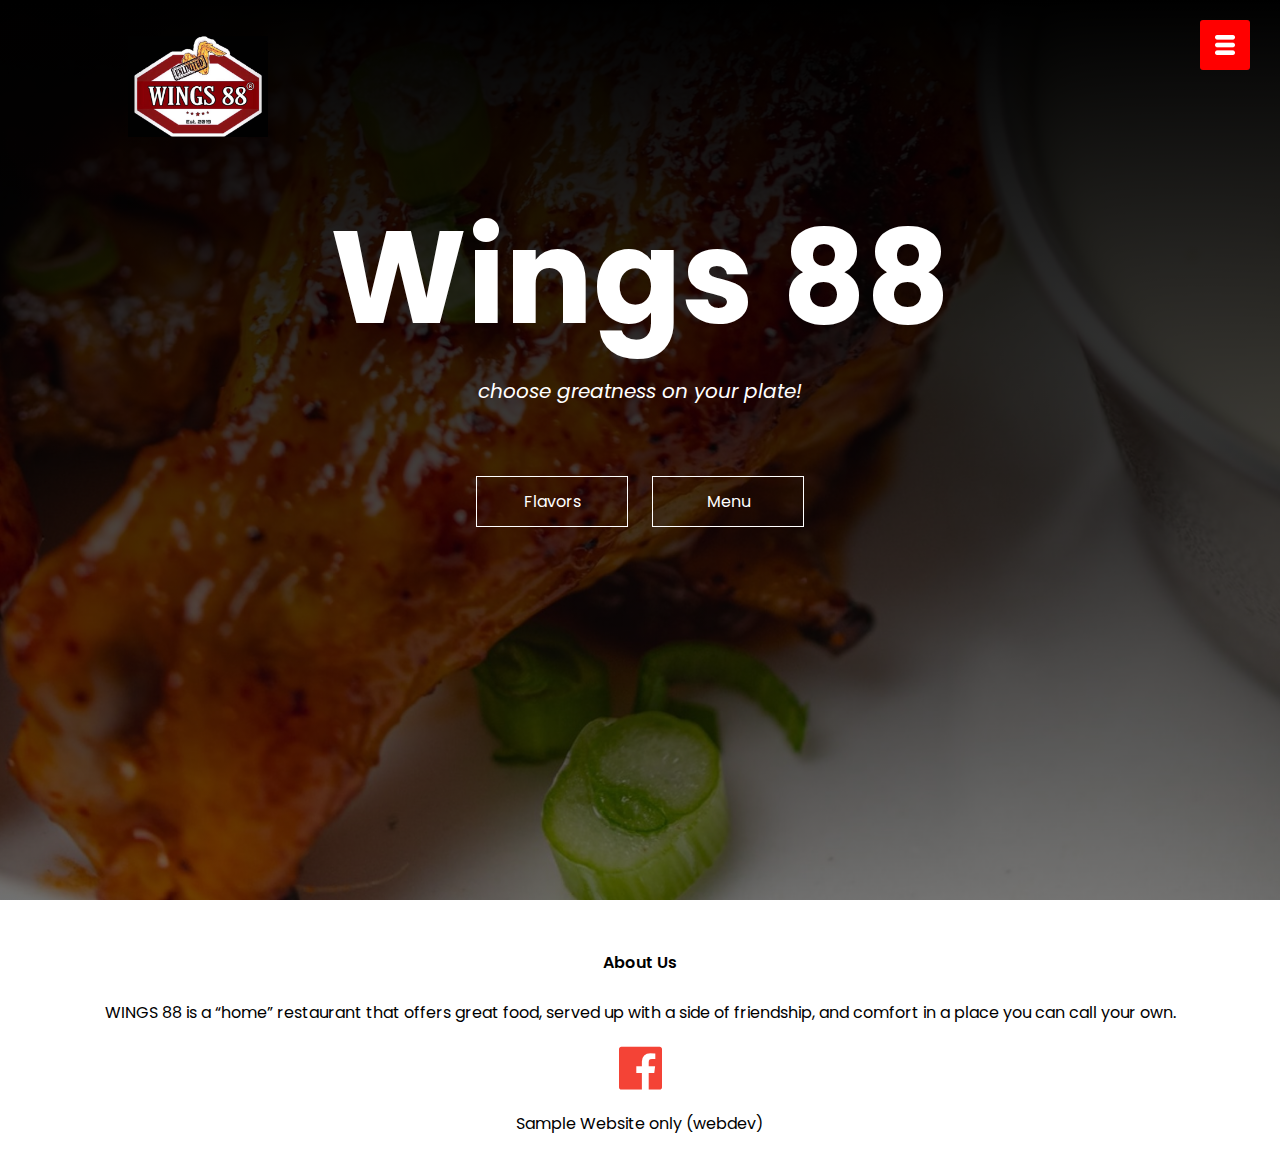
<file: index.html>
<!doctype html>
<html lang="en">
<head>
	<meta charset="UTF-8">
	<meta http-equiv="X-UA-Compatible" content="ie=edge">
	<link rel="stylesheet" href="style.css">
	<meta name="viewport" content="width=device-width, initial scale=1.0">
	<link rel="preconnect" href="https://fonts.googleapis.com">
	<link rel="preconnect" href="https://fonts.gstatic.com" crossorigin>
	<link href="https://fonts.googleapis.com/css2?family=Poppins:ital,wght@0,100;0,200;0,300;0,400;0,500;0,600;0,700;0,800;0,900;1,100;1,200;1,300;1,400;1,500;1,600;1,700;1,800;1,900&display=swap" rel="stylesheet">
	<link rel="stylesheet" href="https://cdnjs.cloudflare.com/ajax/libs/font-awesome/4.7.0/css/font-awesome.min.css">

<title>88Landing</title>
</head>
<body>
  <!-- Proper html tag is nav not navbar  
  <nav>
    <ul class="nav-list">
      <li class="nav-item">
        <a href="#">
            <img src="images/logo88.png"  class="logotop"></a>
      </li>
      <li class="nav-item">
        <a href="#">About</a>
      </li>
      <li class="nav-item">
        <a href="#">Work</a>
      </li>
      <li class="nav-item">
        <a href="#">Contact</a>
      </li>
      <li class="nav-item">
        <a href="#">Donate</a>
      </li>
    </ul>
  </nav>
   -->
<section id="banner">
	<img src="images/logo88.png" class="logo">
	<div class="banner-text">
		<h1>Wings 88</h1>
		<p>choose greatness on your plate!</p>
		<div class="banner-btn">
			<a href="flavors.html"><span></span>Flavors</a>
			<a href="menu.html"><span></span>Menu</a>
		</div>
	</div>
</section>

<div id="sidenav">
	<nav>
	<ul>
		<li><a href="index.html">HOME</a></li>
		<li><a href="flavors.html">FLAVORS</a></li>
		<li><a href="menu.html">MENU</a></li>
		<li><a href="reviews.html">WHY CHOOSE US</a></li>
		<li><a href="contact.html">FIND US</a></li>
	</ul>
	</nav>
</div>
<div id="menuBtn">
	<img src="images/menu.png" id="menu">
</div>

<!--Footer-->
<section class="footer">
	<h4>About Us</h4>
	<p>WINGS 88 is a “home” restaurant that offers great food, 
	served up with a side of friendship, and comfort in a place you 
	can call your own. </p>
	
	<div class="icons">
	<a href="https://www.facebook.com/Wings88RestaurantMainPH" target="_blank">
		<i class=" fa fa-facebook-official"></i></a>
		
	</div>
	<p> Sample Website only (webdev)</p>
</section>



<!--Flavors
<section id="service">
<div class="title-text">
<p>FLAVORS</p>
<h1>We Provide</h1>
</div>
<div class="service-box">
	<div class="single-service">
	<a href="https://www.facebook.com/Wings88RestaurantMainPH" target="_blank">
		<img src="images/1.png">
		<div class="overlay"></div>
		<div class="service-desc"></a>
			<h3>CLASSIC BUFFALO</h3>
			<hr>
			<p>perfectly paired with Ranch Dip or Mayonnaise</p>  
		</div>
	</div>
	<div class="single-service">
	<a href="https://www.facebook.com/Wings88RestaurantMainPH" target="_blank">
		<img src="images/2.png">
		<div class="overlay"></div>
		<div class="service-desc"></a>
			<h3>EXTRA SPICY BUFFALO</h3>
			<hr>
			<p>thrice the spice of our Classic 
			Buffalo that is also perfect with dips.</p>  
		</div>
	</div>
	<div class="single-service">
	<a href="https://www.facebook.com/Wings88RestaurantMainPH" target="_blank">
		<img src="images/3.png">
		<div class="overlay"></div>
		<div class="service-desc"></a>
			<h3>HONEY GARLIC</h3>
			<hr>
			<p>a delicious alternative to the classic 
			spicy hot wing, with a buttery and sweet flavor.</p>  
		</div>
	</div>
	<div class="single-service">
	<a href="https://www.facebook.com/Wings88RestaurantMainPH" target="_blank">
		<img src="images/4.png">
		<div class="overlay"></div>
		<div class="service-desc"></a>
			<h3>GARLIC PARMESAN</h3>
			<hr>
			<p>a mixture of melted butter, garlic, and secret spices, 
			topped with a generous amount of Parmesan cheese.</p>  
		</div>
	</div>
	<div class="single-service">
	<a href="https://www.facebook.com/Wings88RestaurantMainPH" target="_blank">
		<img src="images/5.png">
		<div class="overlay"></div>
		<div class="service-desc"></a>
			<h3>KOREAN BBQ</h3>
			<hr>
			<p>homemade sauce with a perfect combination 
			of sweet, savory and spicy taste of Korean Soy.</p>  
		</div>
	</div>
	<div class="single-service">
	<a href="https://www.facebook.com/Wings88RestaurantMainPH" target="_blank">
		<img src="images/6.png">
		<div class="overlay"></div>
		<div class="service-desc"></a>
			<h3>SIZZLING SISIG</h3>
			<hr>
			<p>the first and the only flavor of chicken 
			wings with a Pinoy twist! 100% pork-free.</p>  
		</div>
	</div>
	<div class="single-service">
	<a href="https://www.facebook.com/Wings88RestaurantMainPH" target="_blank">
		<img src="images/7.png">
		<div class="overlay"></div>
		<div class="service-desc"></a>
			<h3>BUTTER 'N BASIL</h3>
			<hr>
			<p>butter sauce with Fresh Basil, made with the finest
			ingredients that will surely enrich your appetite.</p>  
		</div>
	</div>
	<div class="single-service">
	<a href="https://www.facebook.com/Wings88RestaurantMainPH" target="_blank">
		<img src="images/8.png">
		<div class="overlay"></div>
		<div class="service-desc"></a>
			<h3>NACHO CHEESE</h3>
			<hr>
			<p>get that wings-and-dip vibe with our very own 
			recipe of smooth and creamy cheese using natural 
			and flavorful ingredients.</p>  
		</div>
	</div>
</div>
</section>
-->


<!--reviews
<section id="reviews">
	<div class="title-text">
	<p>REVIEWS</p>
	<h1>Unli pakpak88 customer's review</h1>
	</div>
	<div class="reviews-row">
		<div class="reviews-col">
			<div class="user">
				<img src="images/user2.png">
				<div class="user-info">
				<a href="https://www.facebook.com/Wings88RestaurantMainPH/reviews/?ref=page_internal" target ="_blank">
					<h4>Flare Arlgrande</h4>
					<small>@keyaru_samaaahh</small></a>
				</div>
			</div>
		<p>Masarap food at sarap ding tumambay dito 
		pang barkada talaga Thanks po sa mababait na staff 😍🥰 
		sorry po ang ingay namin hehehe ✌🏻✌🏻😬😁</p>
		</div>
		<div class="reviews-col">
		<div class="user">
				<img src="images/user1.png">
				<div class="user-info">
				<a href="https://www.facebook.com/Wings88RestaurantMainPH/reviews/?ref=page_internal" target ="_blank">
					<h4>Setsuna</h4>
					<small>@keyaru_samaaahhhhhhhhhh</small></a>
				</div>
			</div>
		<p>Good food 👌🏻 and also friendly crew. They also serve freshly 
		cooked wings. The owners was very accommodating and takes the 
		customers comment positively 😍 GOOD JOB!</p>
		</div>
		<div class="reviews-col">
		<div class="user">
				<img src="images/user3.png">
				<div class="user-info">
				<a href="https://www.facebook.com/Wings88RestaurantMainPH/reviews/?ref=page_internal" target ="_blank">
					<h4>Eve Reese</h4>
					<small>@keyaru_sama</small></a>
				</div>
			</div>
		<p>Sobrang solid ng lasa ng wings and fries! 🤗🔥 'Yong nacho 
		cheese flavor bago sa panlasa namin. 🤗 Accommodating din 
		ang staff at mabilis ang serving. Sa uulitin po ulit. Thank you. 🤗❤️</p>
		</div>
</section>
-->

<script>
var menuBtn = document.getElementById("menuBtn")
var sidenav = document.getElementById("sidenav")
var menu = document.getElementById("menu")

sidenav.style.right = "-250px"

menuBtn.onclick = function(){
	if(sidenav.style.right == "-250px"){
		sidenav.style.right = "0";
		menu.src = "images/close.png";
	}
	else{
		sidenav.style.right = "-250px";
		menu.src = "images/menu.png";
	}
}
</script>

</body>
</html>
</file>
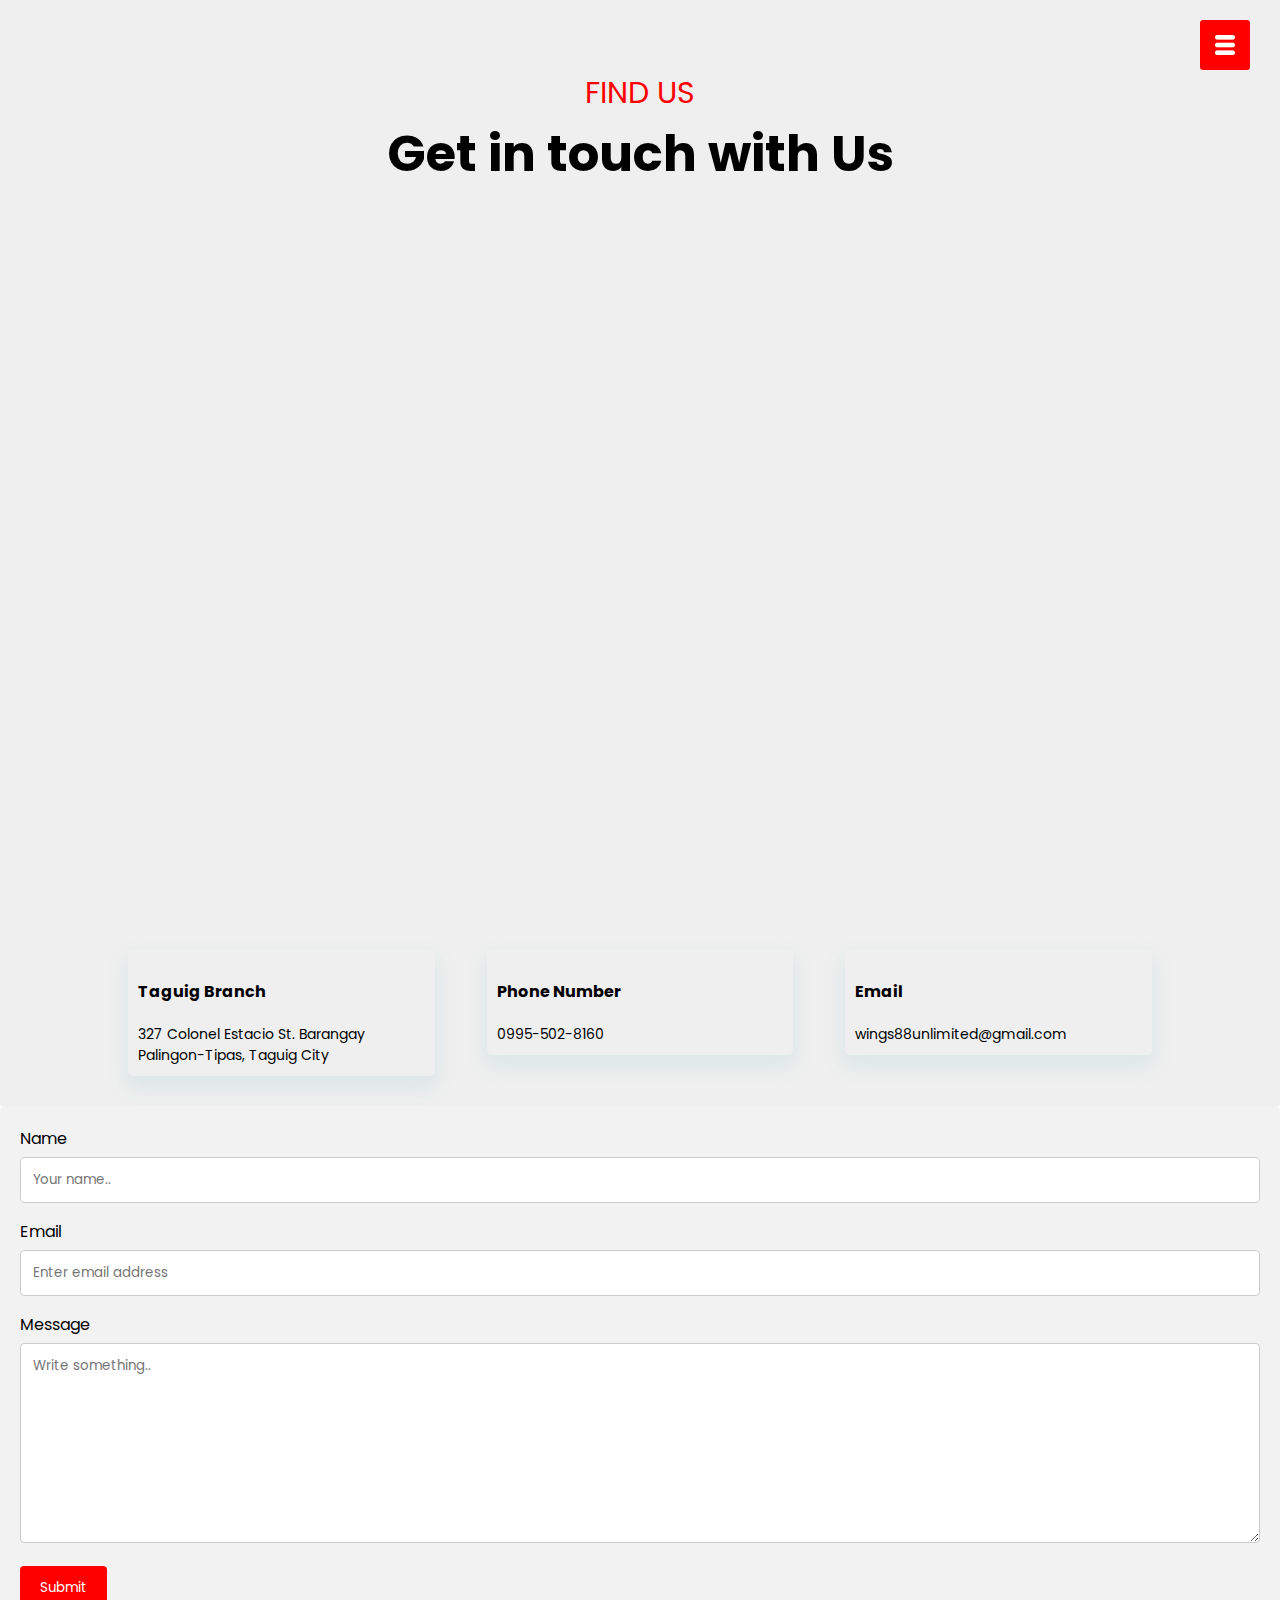
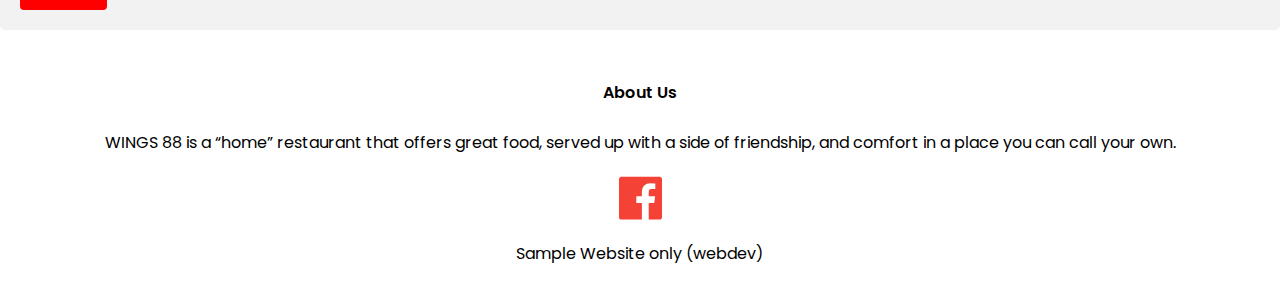
<file: contact.html>
<!doctype html>
<html lang="en">
<head>
	<meta charset="UTF-8">
	<meta http-equiv="X-UA-Compatible" content="ie=edge">
	<link rel="stylesheet" href="contactcss.css">
	<meta name="viewport" content="width=device-width, initial scale=1.0">
	<link rel="preconnect" href="https://fonts.googleapis.com">
	<link rel="preconnect" href="https://fonts.gstatic.com" crossorigin>
	<link href="https://fonts.googleapis.com/css2?family=Poppins:ital,wght@0,100;0,200;0,300;0,400;0,500;0,600;0,700;0,800;0,900;1,100;1,200;1,300;1,400;1,500;1,600;1,700;1,800;1,900&display=swap" rel="stylesheet">
	<link rel="stylesheet" href="https://cdnjs.cloudflare.com/ajax/libs/font-awesome/4.7.0/css/font-awesome.min.css">

<title>88Contact</title>
</head>
<body>

<div id="sidenav">
	<nav>
	<ul>
		<li><a href="index.html">HOME</a></li>
		<li><a href="flavors.html">FLAVORS</a></li>
		<li><a href="menu.html">MENU</a></li>
		<li><a href="reviews.html">WHY CHOOSE US</a></li>
		<li><a href="contact.html">FIND US</a></li>
	</ul>
	</nav>
</div>
<div id="menuBtn">
	<img src="images/menu.png" id="menu">
</div>

<!--Contact -->
<section id="contacts">
<div class="title-text">
<p>FIND US</p>
<h1>Get in touch with Us</h1>
</div>
<div class="location">
		<iframe src="https://www.google.com/maps/embed?
		pb=!1m18!1m12!1m3!1d15447.448338014277!2d121.068
		42212808714!3d14.549878287355414!2m3!1f0!2f0!3f0!
		3m2!1i1024!2i768!4f13.1!3m3!1m2!1s0x3397c70f0fb6e8db%
		3A0xebfbb127fe322cb0!2sWINGS%2088%20-%20Main!5e0!3m2!
		1sen!2sph!4v1637220502625!5m2!1sen!2sph" width="600" 
		height="450" style="border:0;" allowfullscreen="" loading="lazy"></iframe>
</div>
</section>

<!--Reviews-->
<section id="reviews">
	
	<div class="reviews-row">
		<div class="reviews-col">
			<div class="user">
				
				<div class="user-info">
				<a href="https://www.facebook.com/Wings88RestaurantMainPH/reviews/?ref=page_internal" target ="_blank">
					<h4>Taguig Branch</h4>
					<small></small></a>
				</div>
			</div>
		<p>327 Colonel Estacio St. Barangay Palingon-Tipas, Taguig City</p>
		</div>
		<div class="reviews-col">
		<div class="user">
				
				<div class="user-info">
				<a href="https://www.facebook.com/Wings88RestaurantMainPH/reviews/?ref=page_internal" target ="_blank">
					<h4>Phone Number</h4>
					<small></small></a>
				</div>
			</div>
		<p>0995-502-8160</p>
		</div>
		<div class="reviews-col">
		<div class="user">
				
				<div class="user-info">
				<a href="https://www.facebook.com/Wings88RestaurantMainPH/reviews/?ref=page_internal" target ="_blank">
					<h4>Email</h4>
					<small></small></a>
				</div>
			</div>
		<p>wings88unlimited@gmail.com</p>
		</div>
</section>




<section class="contactus">

	<div class="container">
  <form action="/action_page.php">
    <label for="fname">Name</label>
    <input type="text" id="fname" name="name" placeholder="Your name..">

    <label for="lname">Email</label>
    <input type="text" id="lname" name="email" placeholder="Enter email address">

    <label for="subject">Message</label>
    <textarea id="subject" name="message" placeholder="Write something.." style="height:200px"></textarea>

    <input type="submit" value="Submit">
  </form>
</div>

</div>
</section>




<!--Footer-->
<section class="footer">
	<h4>About Us</h4>
	<p>WINGS 88 is a “home” restaurant that offers great food, 
	served up with a side of friendship, and comfort in a place you 
	can call your own. </p>
	<div class="icons">
	<a href="https://www.facebook.com/Wings88RestaurantMainPH" target="_blank">
		<i class=" fa fa-facebook-official"></i></a>
		
	</div>
	<p> Sample Website only (webdev)</p>
</section>

<script>
var menuBtn = document.getElementById("menuBtn")
var sidenav = document.getElementById("sidenav")
var menu = document.getElementById("menu")

sidenav.style.right = "-250px"

menuBtn.onclick = function(){
	if(sidenav.style.right == "-250px"){
		sidenav.style.right = "0";
		menu.src = "images/close.png";
	}
	else{
		sidenav.style.right = "-250px";
		menu.src = "images/menu.png";
	}
}
</script>

</body>
</html>
</file>
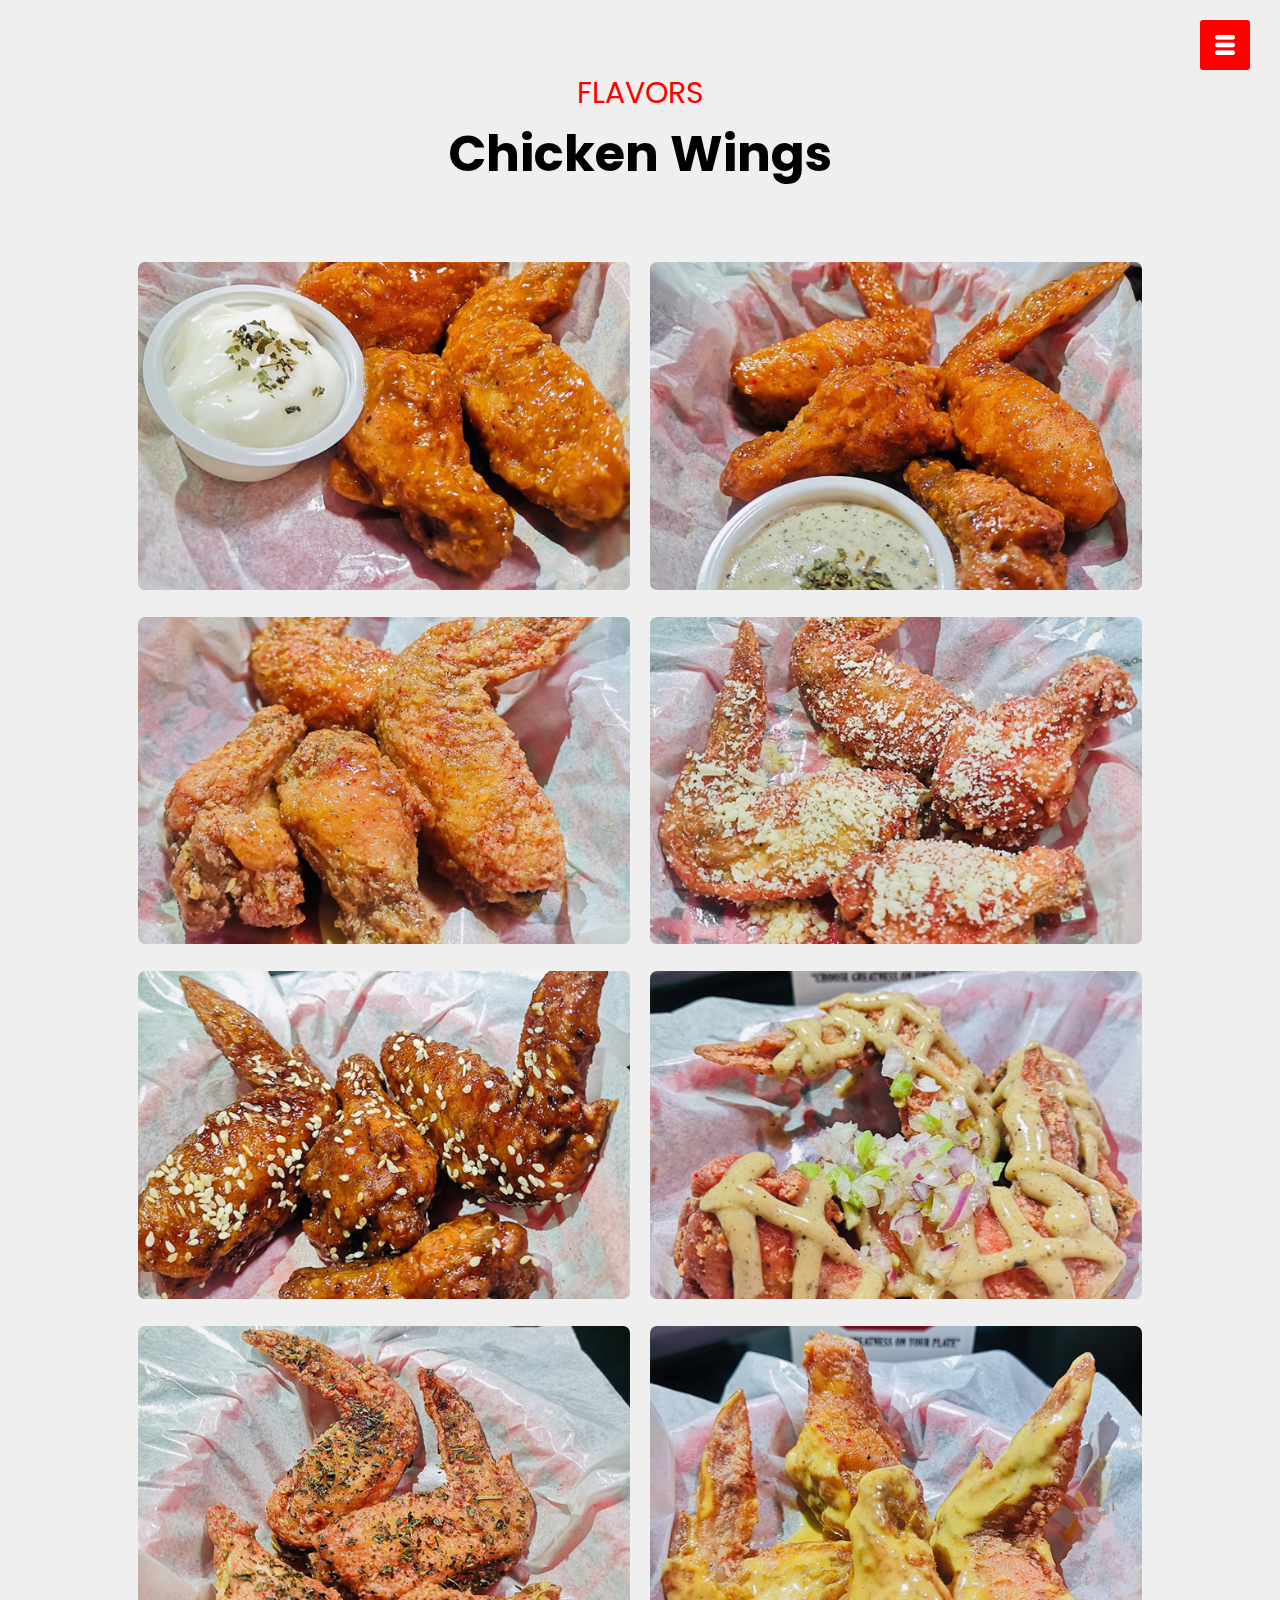
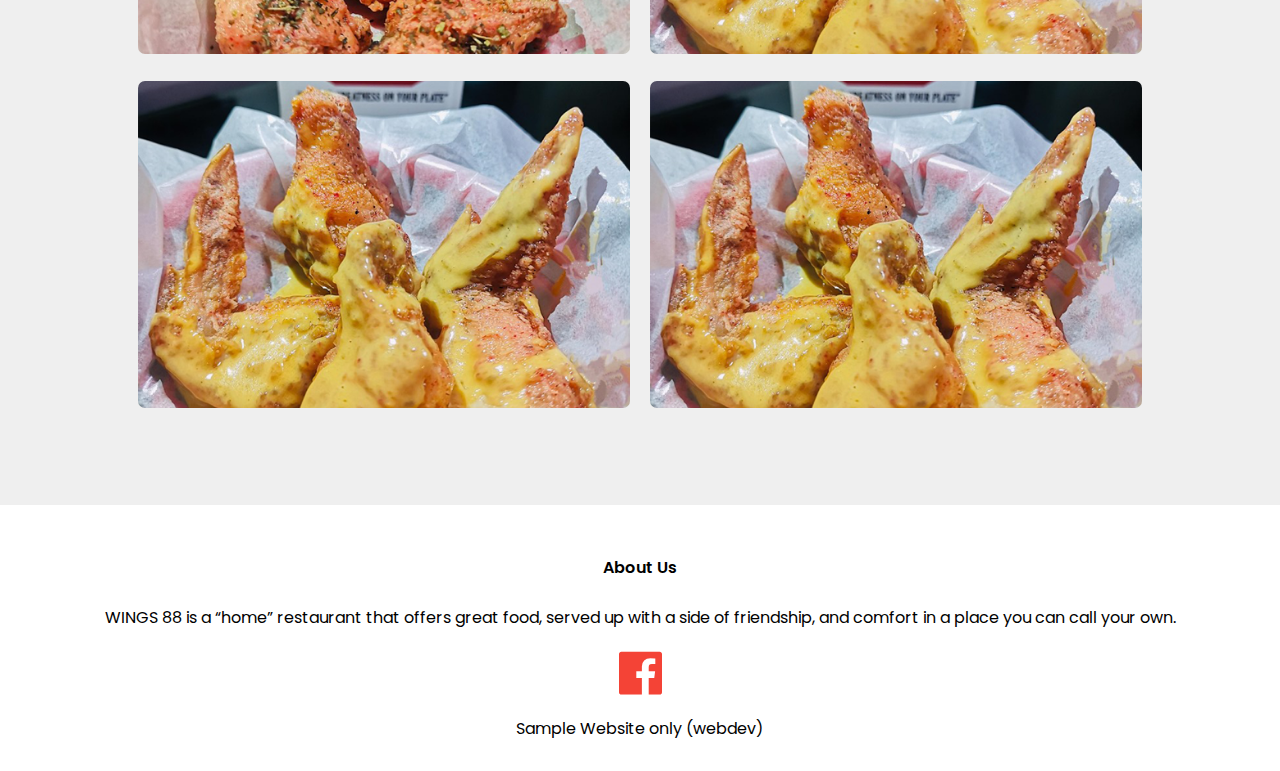
<file: flavors.html>
<!doctype html>
<html lang="en">
<head>
	<meta charset="UTF-8">
	<meta http-equiv="X-UA-Compatible" content="ie=edge">
	<link rel="stylesheet" href="flavorscss.css">
	<meta name="viewport" content="width=device-width, initial scale=1.0">
	<link rel="preconnect" href="https://fonts.googleapis.com">
	<link rel="preconnect" href="https://fonts.gstatic.com" crossorigin>
	<link href="https://fonts.googleapis.com/css2?family=Poppins:ital,wght@0,100;0,200;0,300;0,400;0,500;0,600;0,700;0,800;0,900;1,100;1,200;1,300;1,400;1,500;1,600;1,700;1,800;1,900&display=swap" rel="stylesheet">
	<link rel="stylesheet" href="https://cdnjs.cloudflare.com/ajax/libs/font-awesome/4.7.0/css/font-awesome.min.css">
<title>88Flavors</title>
</head>
<body>
<div id="sidenav">
	<nav>
	<ul>
		<li><a href="index.html">HOME</a></li>
		<li><a href="flavors.html">FLAVORS</a></li>
		<li><a href="menu.html">MENU</a></li>
		<li><a href="reviews.html">WHY CHOOSE US</a></li>
		<li><a href="contact.html">FIND US</a></li>
	</ul>
	</nav>
</div>
<div id="menuBtn">
	<img src="images/menu.png" id="menu">
</div>

<!--Flavors -->
<section id="service">
<div class="title-text">
<p>FLAVORS</p>
<h1>Chicken Wings</h1>
</div>
<div class="service-box">
	<div class="single-service">
	<a href="https://www.facebook.com/Wings88RestaurantMainPH" target="_blank">
		<img src="images/1.png">
		<div class="overlay"></div>
		<div class="service-desc"></a>
			<h3>CLASSIC BUFFALO</h3>
			<hr>
			<p>perfectly paired with Ranch Dip or Mayonnaise</p>  
		</div>
	</div>
	<div class="single-service">
	<a href="https://www.facebook.com/Wings88RestaurantMainPH" target="_blank">
		<img src="images/2.png">
		<div class="overlay"></div>
		<div class="service-desc"></a>
			<h3>EXTRA SPICY BUFFALO</h3>
			<hr>
			<p>thrice the spice of our Classic 
			Buffalo that is also perfect with dips.</p>  
		</div>
	</div>
	<div class="single-service">
	<a href="https://www.facebook.com/Wings88RestaurantMainPH" target="_blank">
		<img src="images/3.png">
		<div class="overlay"></div>
		<div class="service-desc"></a>
			<h3>HONEY GARLIC</h3>
			<hr>
			<p>a delicious alternative to the classic 
			spicy hot wing, with a buttery and sweet flavor.</p>  
		</div>
	</div>
	<div class="single-service">
	<a href="https://www.facebook.com/Wings88RestaurantMainPH" target="_blank">
		<img src="images/4.png">
		<div class="overlay"></div>
		<div class="service-desc"></a>
			<h3>GARLIC PARMESAN</h3>
			<hr>
			<p>a mixture of melted butter, garlic, and secret spices, 
			topped with a generous amount of Parmesan cheese.</p>  
		</div>
	</div>
	<div class="single-service">
	<a href="https://www.facebook.com/Wings88RestaurantMainPH" target="_blank">
		<img src="images/5.png">
		<div class="overlay"></div>
		<div class="service-desc"></a>
			<h3>KOREAN BBQ</h3>
			<hr>
			<p>homemade sauce with a perfect combination 
			of sweet, savory and spicy taste of Korean Soy.</p>  
		</div>
	</div>
	<div class="single-service">
	<a href="https://www.facebook.com/Wings88RestaurantMainPH" target="_blank">
		<img src="images/6.png">
		<div class="overlay"></div>
		<div class="service-desc"></a>
			<h3>SIZZLING SISIG</h3>
			<hr>
			<p>the first and the only flavor of chicken 
			wings with a Pinoy twist! 100% pork-free.</p>  
		</div>
	</div>
	<div class="single-service">
	<a href="https://www.facebook.com/Wings88RestaurantMainPH" target="_blank">
		<img src="images/7.png">
		<div class="overlay"></div>
		<div class="service-desc"></a>
			<h3>BUTTER 'N BASIL</h3>
			<hr>
			<p>butter sauce with Fresh Basil, made with the finest
			ingredients that will surely enrich your appetite.</p>  
		</div>
	</div>
	<div class="single-service">
	<a href="https://www.facebook.com/Wings88RestaurantMainPH" target="_blank">
		<img src="images/8.png">
		<div class="overlay"></div>
		<div class="service-desc"></a>
			<h3>NACHO CHEESE</h3>
			<hr>
			<p>get that wings-and-dip vibe with our very own 
			recipe of smooth and creamy cheese using natural 
			and flavorful ingredients.</p>  
		</div>
	</div>
	<div class="single-service">
	<a href="https://www.facebook.com/Wings88RestaurantMainPH" target="_blank">
		<img src="images/8.png">
		<div class="overlay"></div>
		<div class="service-desc"></a>
			<h3>YANGNYEOM</h3>
			<hr>
			<p>get that wings-and-dip vibe with our very own 
			recipe of smooth and creamy cheese using natural 
			and flavorful ingredients.</p>  
		</div>
	</div>
	<div class="single-service">
	<a href="https://www.facebook.com/Wings88RestaurantMainPH" target="_blank">
		<img src="images/8.png">
		<div class="overlay"></div>
		<div class="service-desc"></a>
			<h3>SALTED EGG</h3>
			<hr>
			<p>get that wings-and-dip vibe with our very own 
			recipe of smooth and creamy cheese using natural 
			and flavorful ingredients.</p>  
		</div>
	</div>
</div>
</section>



<!--Footer-->
<section class="footer">
	<h4>About Us</h4>
	<p>WINGS 88 is a “home” restaurant that offers great food, 
	served up with a side of friendship, and comfort in a place you 
	can call your own. </p>
	<div class="icons">
	<a href="https://www.facebook.com/Wings88RestaurantMainPH" target="_blank">
		<i class=" fa fa-facebook-official"></i></a>
		
	</div>
	<p> Sample Website only (webdev)</p>
</section>




<script>
var menuBtn = document.getElementById("menuBtn")
var sidenav = document.getElementById("sidenav")
var menu = document.getElementById("menu")

sidenav.style.right = "-250px"

menuBtn.onclick = function(){
	if(sidenav.style.right == "-250px"){
		sidenav.style.right = "0";
		menu.src = "images/close.png";
	}
	else{
		sidenav.style.right = "-250px";
		menu.src = "images/menu.png";
	}
}
</script>
</body>
</html>
</file>
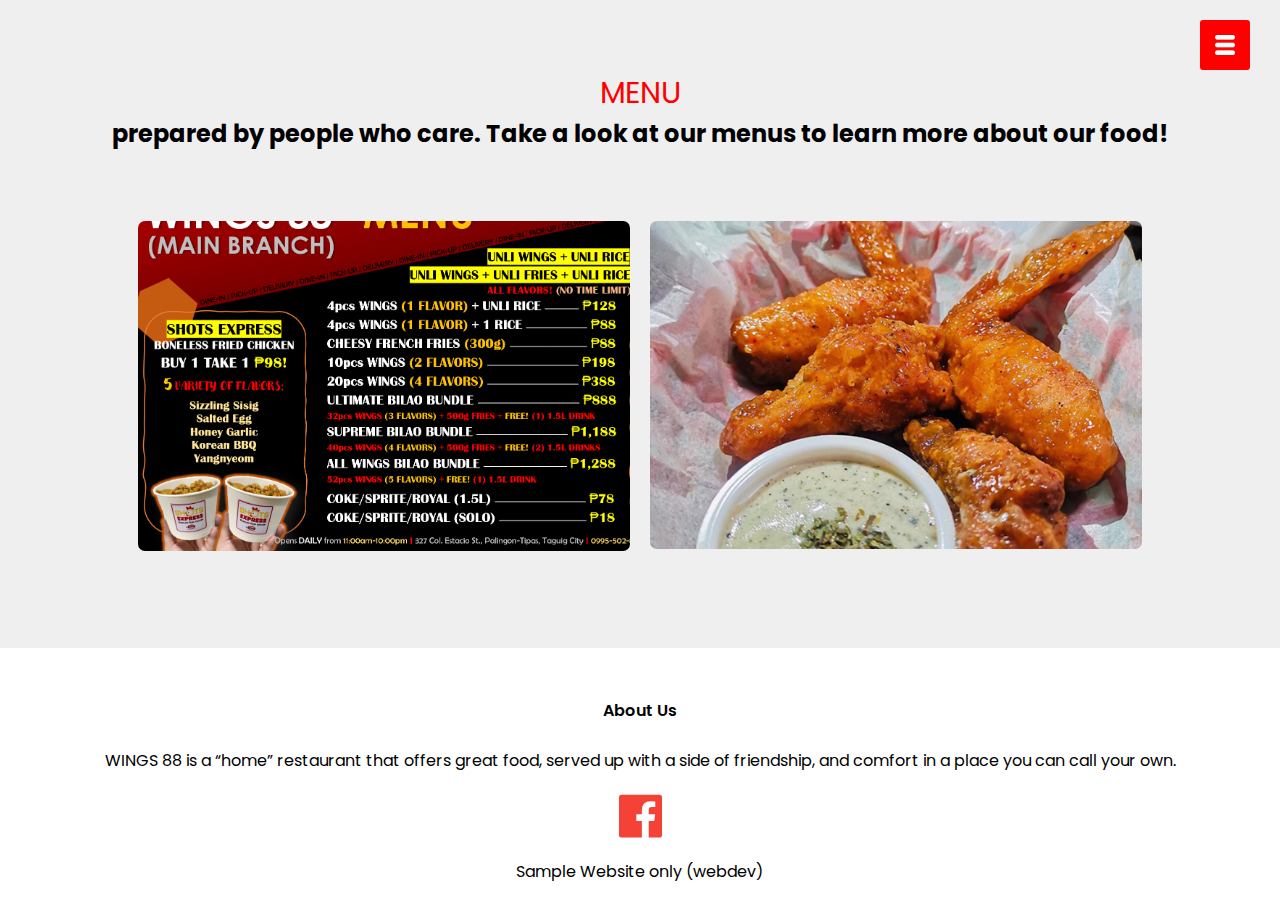
<file: menu.html>
<!doctype html>
<html lang="en">
<head>
	<meta charset="UTF-8">
	<meta http-equiv="X-UA-Compatible" content="ie=edge">
	<link rel="stylesheet" href="menu.css">
	<meta name="viewport" content="width=device-width, initial scale=1.0">
	<link rel="preconnect" href="https://fonts.googleapis.com">
	<link rel="preconnect" href="https://fonts.gstatic.com" crossorigin>
	<link href="https://fonts.googleapis.com/css2?family=Poppins:ital,wght@0,100;0,200;0,300;0,400;0,500;0,600;0,700;0,800;0,900;1,100;1,200;1,300;1,400;1,500;1,600;1,700;1,800;1,900&display=swap" rel="stylesheet">
	<link rel="stylesheet" href="https://cdnjs.cloudflare.com/ajax/libs/font-awesome/4.7.0/css/font-awesome.min.css">
<title>88Menu</title>
</head>
<body>
<div id="sidenav">
	<nav>
	<ul>
		<li><a href="index.html">HOME</a></li>
		<li><a href="flavors.html">FLAVORS</a></li>
		<li><a href="menu.html">MENU</a></li>
		<li><a href="reviews.html">WHY CHOOSE US</a></li>
		<li><a href="contact.html">FIND US</a></li>
	</ul>
	</nav>
</div>
<div id="menuBtn">
	<img src="images/menu.png" id="menu">
</div>

<!--Flavors -->
<section id="service">
<div class="title-text">
<p>MENU</p>
<h2>prepared by people who care. Take a look at our menus to learn more about our food!</h2>
</div>
<div class="service-box">
	<div class="single-service">
	<a href="https://www.facebook.com/Wings88RestaurantMainPH/photos/p.5578666495541349/5578666495541349" target="_blank">
		<img src="images/menu88.png">
		<div class="overlay"></div>
		<div class="service-desc"></a>
			<h3>OUR MENUS</h3>
			<hr>
			<p>Check out all of our Menus on FB Page!</p>  
		</div>
	</div>
	<div class="single-service">
	<a href="flavors.html" target="_blank">
		<img src="images/2.png">
		<div class="overlay"></div>
		<div class="service-desc"></a>
			<h3>Chicken Wings Flavors</h3>
			<hr>
			<p>All variations of Flavors of our Chicken Wings!</p>  
		</div>
	</div>

</div>
</section>



<!--Footer-->
<section class="footer">
	<h4>About Us</h4>
	<p>WINGS 88 is a “home” restaurant that offers great food, 
	served up with a side of friendship, and comfort in a place you 
	can call your own. </p>
	<div class="icons">
	<a href="https://www.facebook.com/Wings88RestaurantMainPH" target="_blank">
		<i class=" fa fa-facebook-official"></i></a>
		
	</div>
	<p> Sample Website only (webdev)</p>
</section>




<script>
var menuBtn = document.getElementById("menuBtn")
var sidenav = document.getElementById("sidenav")
var menu = document.getElementById("menu")

sidenav.style.right = "-250px"

menuBtn.onclick = function(){
	if(sidenav.style.right == "-250px"){
		sidenav.style.right = "0";
		menu.src = "images/close.png";
	}
	else{
		sidenav.style.right = "-250px";
		menu.src = "images/menu.png";
	}
}
</script>
</body>
</html>
</file>
<file: style.css>
*{
	margin:0;
	padding:0;
	font-family: 'Poppins', sans-serif;
}


/*
.nav-list {
  background: #000;
  padding: 1rem 0;
  display: flex;
  justify-content: flex-end;
  align-items: center;
}
.logotop{
	width: 120px;
	
	
}
.nav-item {
  list-style: none;
  margin-right: 2rem;

}

.nav-item a {
  text-decoration: none;
  color:  #fff;
  transition: 0.5s;
}

.nav-item a:hover {
  color: #FF0000;
}

.nav-item:first-child {
  margin-right: auto;
  margin-left: 2rem;
}
*/

#banner{
	background: linear-gradient(rgba(0,0,0,1),rgba(0,0,0,0.5)),url(images/banner3.jpg);
	background-size: cover;
	background-position: center;
	height: 100vh;
}

.logo{
	width: 140px;
	position: absolute;
	top: 4%;
	left: 10%;
}

.banner-text{
	text-align: center;
	color: #fff;
	padding-top: 180px;
}
.banner-text h1{
	font-size: 130px;
}

.banner-text p{
	font-size: 20px;
	font-style: italic;
}
.banner-btn{
	margin: 70px auto 0;
}
.banner-btn a{
	width: 150px;
	text-decoration: none;
	display: inline-block;
	margin: 0 10px;
	padding: 12px 0;
	color: #fff;
	border: .5px solid #fff;
	position: relative;
	z-index: 1;
	transition: color 0.5s;
	
}
.banner-btn a span{
	width: 0;
	height: 100%;
	position: absolute;
	top: 0;
	left: 0;
	background: #fff;
	z-index: -1;
	transition: 0.5s;
}
.banner-btn a:hover span{
	width: 100%;
}
.banner-btn a:hover {
	color: #000;
}

#sidenav{
	width: 250px;
	height: 100vh;
	position: fixed;
	right: -250px;
	top: 0;
	background: #000000;
	z-index: 2;
	transition: 0.5s;
}
nav ul li{
	list-style:none;
	margin: 50px 20px;
}
nav ul li a {
	text-decoration: none;
	color: #fff;
}

#menuBtn{
	width: 50px;
	height: 50px;
	background: #FF0000;
	text-align: center;
	position: fixed;
	right: 30px;
	top: 20px;
	border-radius: 3px;
	z-index: 3;
	cursor: pointer;
}
#menuBtn img{
	width: 20px;
	margin-top: 15px;
}
@media screen and (max-width: 770px){
	.banner-text h1{
	font-size: 44px;
	}
	.banner-btn a{
		display: block;
		margin: 20px auto;
	}
}


/*--flavors---*/

#service{
	width: 100%;
	padding: 70px 0;
	background: #efefef;
}
.title-text{
	text-align:center;
	padding-bottom: 70px;
}
.title-text p{
	margin: auto;
	font-size: 30px;
	color: #FF0000;
	
	position: relative;
	z-index: 1;
	display: inline-block;
}
/*
.title-text p::after{
	content: '';
	width: 50px;
	height: 35px;
	background: linear-gradient(#9B9B9B,#fff);
	position:absolute;
	top: 0;
	left: 0;
	z-index: -1;
}
*/
.title-text h1{
	font-size:50px;
}
.service-box{
	width: 80%;
	display: flex;
	flex-wrap: wrap;
	justify-content: space-around;
	margin: auto;
}

.single-service{
	flex-basis: 48%;
	text-align: center;
	border-radius: 7px;
	margin-bottom:20px;
	color: #FFF;
	position: relative;
}

.single-service img{
	width: 100%;
	border-radius: 7px;
}
.overlay{
	width: 100%;
	height: 100%;
	position: absolute;
	top: 0;
	border-radius: 7px;
	cursor: pointer;
	background: linear-gradient(rgba(0,0,0,0.5),#960000);
	opacity: 0;
	transition: 1s;
}
.single-service:hover .overlay{
	opacity: 1;
}
.service-desc{
	width: 80%;
	position: absolute;
	bottom: 0;
	left:50%;
	opacity: 0;
	transform: translateX(-50%);
	transition: 1s;
}
hr{
	background: #fff;
	height: 2px;
	border: 0;
	margin: 15px auto;
	width: 60%;
}
.service-desc p{
	font-size: 14px;
}
.single-service:hover .service-desc{
	bottom: 40%;
	opacity: 1;
}
@media screen and (max-width: 770px){
	.single-service{
		flex-basis: 100%;
		margin-bottom: 30px;
	}
	.service-desc p{
		font-size: 12px;
	}
	hr{
		margin: 5px auto;
	}
	.single-service:hover .service-desc{
		bottom: 25% !important;
	}
}


/*--reviews
#reviews{
	width:100%;
	padding: 70px 0;
	
}

.reviews-row{
	width: 80%;
	margin: auto;
	display: flex;
	justify-content: space-between;
	align-items: flex-start;
	flex-wrap: wrap;
} 
.reviews-col{
	flex-basis: 28%;
	padding: 10px;
	margin-bottom: 30px;
	border-radius: 5px;
	box-shadow: 0 10px 20px 3px #00968814;
	cursor: pointer;
	transition: transform 0.5s;
	
}

.reviews-col p{
	font-size:14px;
	
}

.user{
	display: flex;
	align-items: center;
	margin: 20px 0;
	
}
.user img{
	width: 40px;
	margin-right: 20px;
	border-radius: 3px;
}
.user-info a{
	text-decoration: none;
	color: inherit;
}
.user-info small{
	color: #4267B2;
}

.reviews-col:hover{
	transform: translateY(-20px);
}
@media screen and (max-width: 770px){
	.reviews-col{
		flex-basis:100%
	}
}
--*/

/*--Footer--*/
.footer{
	width:100%;
	text-align: center;
	padding: 30px 0;
}

.footer h4{
	margin-bottom: 25px;
	margin-top: 20px;
	font-weight: 600;
}

.icons .fa{
	color: #f44336;
	margin: 0 13px;
	cursor: pointer;
	padding: 18px 0;
	font-size: 50px;
}
</file>
<file: contactcss.css>
*{
	margin:0;
	padding:0;
	font-family: 'Poppins', sans-serif;
}

#sidenav{
	width: 250px;
	height: 100vh;
	position: fixed;
	right: -250px;
	top: 0;
	background: #000000;
	z-index: 2;
	transition: 0.5s;
}
nav ul li{
	list-style:none;
	margin: 50px 20px;
}
nav ul li a {
	text-decoration: none;
	color: #fff;
}

#menuBtn{
	width: 50px;
	height: 50px;
	background: #FF0000;
	text-align: center;
	position: fixed;
	right: 30px;
	top: 20px;
	border-radius: 3px;
	z-index: 3;
	cursor: pointer;
}
#menuBtn img{
	width: 20px;
	margin-top: 15px;
}
@media screen and (max-width: 770px){
	.banner-text h1{
	font-size: 44px;
	}
	.banner-btn a{
		display: block;
		margin: 20px auto;
	}
}

/*--contact---*/

#contacts{
	width: 100%;
	padding: 70px 0;
	background: #efefef;
}
.title-text{
	text-align:center;
	padding-bottom: 70px;
}
.title-text p{
	margin: auto;
	font-size: 30px;
	color: #FF0000;
	
	position: relative;
	z-index: 1;
	display: inline-block;
}

.title-text h1{
	font-size:50px;
}

.location{
	width: 80%;
	margin: auto;
	padding: 80px 0;
}
.location iframe{
	width: 100%;
}
#reviews{
	width:100%;
	background: #efefef;
}


.reviews-row{
	width: 80%;
	margin: auto;
	display: flex;
	justify-content: space-between;
	align-items: flex-start;
	flex-wrap: wrap;
} 
.reviews-col{
	flex-basis: 28%;
	padding: 10px;
	margin-bottom: 30px;
	border-radius: 5px;
	box-shadow: 0 10px 20px 3px #00968814;
	cursor: pointer;
	transition: transform 0.5s;
	
}

.reviews-col p{
	font-size:14px;
	
}

.user{
	display: flex;
	align-items: center;
	margin: 20px 0;
	
}

.user-info a{
	text-decoration: none;
	color: inherit;
}

@media screen and (max-width: 770px){
	.reviews-col{
		flex-basis:100%
	}
}


.contactus{
	
	width: 100%;
	margin: auto;
	
}

input[type=text], select, textarea {
  width: 100%;
  padding: 12px;
  border: 1px solid #ccc;
  border-radius: 4px;
  box-sizing: border-box;
  margin-top: 6px;
  margin-bottom: 16px;
  resize: vertical;
}

input[type=submit] {
  background-color: #FF0000;
  color: white;
  padding: 12px 20px;
  border: none;
  border-radius: 4px;
  cursor: pointer;
}

input[type=submit]:hover {
  background-color: #FF8484;
}

.container {
  border-radius: 5px;
  background-color: #f2f2f2;
  padding: 20px;
}





/*--Footer--*/
.footer{
	width:100%;
	text-align: center;
	padding: 30px 0;
}

.footer h4{
	margin-bottom: 25px;
	margin-top: 20px;
	font-weight: 600;
}

.icons .fa{
	color: #f44336;
	margin: 0 13px;
	cursor: pointer;
	padding: 18px 0;
	font-size: 50px;
}
</file>
<file: flavorscss.css>
*{
	margin:0;
	padding:0;
	font-family: 'Poppins', sans-serif;
}

#sidenav{
	width: 250px;
	height: 100vh;
	position: fixed;
	right: -250px;
	top: 0;
	background: #000000;
	z-index: 2;
	transition: 0.5s;
}
nav ul li{
	list-style:none;
	margin: 50px 20px;
}
nav ul li a {
	text-decoration: none;
	color: #fff;
}

#menuBtn{
	width: 50px;
	height: 50px;
	background: #FF0000;
	text-align: center;
	position: fixed;
	right: 30px;
	top: 20px;
	border-radius: 3px;
	z-index: 3;
	cursor: pointer;
}
#menuBtn img{
	width: 20px;
	margin-top: 15px;
}
@media screen and (max-width: 770px){
	.banner-text h1{
	font-size: 44px;
	}
	.banner-btn a{
		display: block;
		margin: 20px auto;
	}
}

/*--flavors---*/

#service{
	width: 100%;
	padding: 70px 0;
	background: #efefef;
}
.title-text{
	text-align:center;
	padding-bottom: 70px;
}
.title-text p{
	margin: auto;
	font-size: 30px;
	color: #FF0000;
	
	position: relative;
	z-index: 1;
	display: inline-block;
}
/*
.title-text p::after{
	content: '';
	width: 50px;
	height: 35px;
	background: linear-gradient(#9B9B9B,#fff);
	position:absolute;
	top: 0;
	left: 0;
	z-index: -1;
}
*/
.title-text h1{
	font-size:50px;
}
.service-box{
	width: 80%;
	display: flex;
	flex-wrap: wrap;
	justify-content: space-around;
	margin: auto;
}

.single-service{
	flex-basis: 48%;
	text-align: center;
	border-radius: 7px;
	margin-bottom:20px;
	color: #FFF;
	position: relative;
}

.single-service img{
	width: 100%;
	border-radius: 7px;
}
.overlay{
	width: 100%;
	height: 100%;
	position: absolute;
	top: 0;
	border-radius: 7px;
	cursor: pointer;
	background: linear-gradient(rgba(0,0,0,0.5),#960000);
	opacity: 0;
	transition: 1s;
}
.single-service:hover .overlay{
	opacity: 1;
}
.service-desc{
	width: 80%;
	position: absolute;
	bottom: 0;
	left:50%;
	opacity: 0;
	transform: translateX(-50%);
	transition: 1s;
}
hr{
	background: #fff;
	height: 2px;
	border: 0;
	margin: 15px auto;
	width: 60%;
}
.service-desc p{
	font-size: 14px;
}
.single-service:hover .service-desc{
	bottom: 40%;
	opacity: 1;
}
@media screen and (max-width: 770px){
	.single-service{
		flex-basis: 100%;
		margin-bottom: 30px;
	}
	.service-desc p{
		font-size: 12px;
	}
	hr{
		margin: 5px auto;
	}
	.single-service:hover .service-desc{
		bottom: 25% !important;
	}
}



/*--Footer--*/
.footer{
	width:100%;
	text-align: center;
	padding: 30px 0;
}

.footer h4{
	margin-bottom: 25px;
	margin-top: 20px;
	font-weight: 600;
}

.icons .fa{
	color: #f44336;
	margin: 0 13px;
	cursor: pointer;
	padding: 18px 0;
	font-size: 50px;
}
</file>
<file: menu.css>
*{
	margin:0;
	padding:0;
	font-family: 'Poppins', sans-serif;
}

#sidenav{
	width: 250px;
	height: 100vh;
	position: fixed;
	right: -250px;
	top: 0;
	background: #000000;
	z-index: 2;
	transition: 0.5s;
}
nav ul li{
	list-style:none;
	margin: 50px 20px;
}
nav ul li a {
	text-decoration: none;
	color: #fff;
}

#menuBtn{
	width: 50px;
	height: 50px;
	background: #FF0000;
	text-align: center;
	position: fixed;
	right: 30px;
	top: 20px;
	border-radius: 3px;
	z-index: 3;
	cursor: pointer;
}
#menuBtn img{
	width: 20px;
	margin-top: 15px;
}
@media screen and (max-width: 770px){
	.banner-text h1{
	font-size: 44px;
	}
	.banner-btn a{
		display: block;
		margin: 20px auto;
	}
}

/*--flavors---*/

#service{
	width: 100%;
	padding: 70px 0;
	background: #efefef;
}
.title-text{
	text-align:center;
	padding-bottom: 70px;
}
.title-text p{
	margin: auto;
	font-size: 30px;
	color: #FF0000;
	
	position: relative;
	z-index: 1;
	display: inline-block;
}
/*
.title-text p::after{
	content: '';
	width: 50px;
	height: 35px;
	background: linear-gradient(#9B9B9B,#fff);
	position:absolute;
	top: 0;
	left: 0;
	z-index: -1;
}
*/
.title-text h1{
	font-size:50px;
}
.service-box{
	width: 80%;
	display: flex;
	flex-wrap: wrap;
	justify-content: space-around;
	margin: auto;
}

.single-service{
	flex-basis: 48%;
	text-align: center;
	border-radius: 7px;
	margin-bottom:20px;
	color: #FFF;
	position: relative;
}

.single-service img{
	width: 100%;
	border-radius: 7px;
}
.overlay{
	width: 100%;
	height: 100%;
	position: absolute;
	top: 0;
	border-radius: 7px;
	cursor: pointer;
	background: linear-gradient(rgba(0,0,0,0.5),#960000);
	opacity: 0;
	transition: 1s;
}
.single-service:hover .overlay{
	opacity: 1;
}
.service-desc{
	width: 80%;
	position: absolute;
	bottom: 0;
	left:50%;
	opacity: 0;
	transform: translateX(-50%);
	transition: 1s;
}
hr{
	background: #fff;
	height: 2px;
	border: 0;
	margin: 15px auto;
	width: 60%;
}
.service-desc p{
	font-size: 14px;
}
.single-service:hover .service-desc{
	bottom: 40%;
	opacity: 1;
}
@media screen and (max-width: 770px){
	.single-service{
		flex-basis: 100%;
		margin-bottom: 30px;
	}
	.service-desc p{
		font-size: 12px;
	}
	hr{
		margin: 5px auto;
	}
	.single-service:hover .service-desc{
		bottom: 25% !important;
	}
}



/*--Footer--*/
.footer{
	width:100%;
	text-align: center;
	padding: 30px 0;
}

.footer h4{
	margin-bottom: 25px;
	margin-top: 20px;
	font-weight: 600;
}

.icons .fa{
	color: #f44336;
	margin: 0 13px;
	cursor: pointer;
	padding: 18px 0;
	font-size: 50px;
}
</file>
